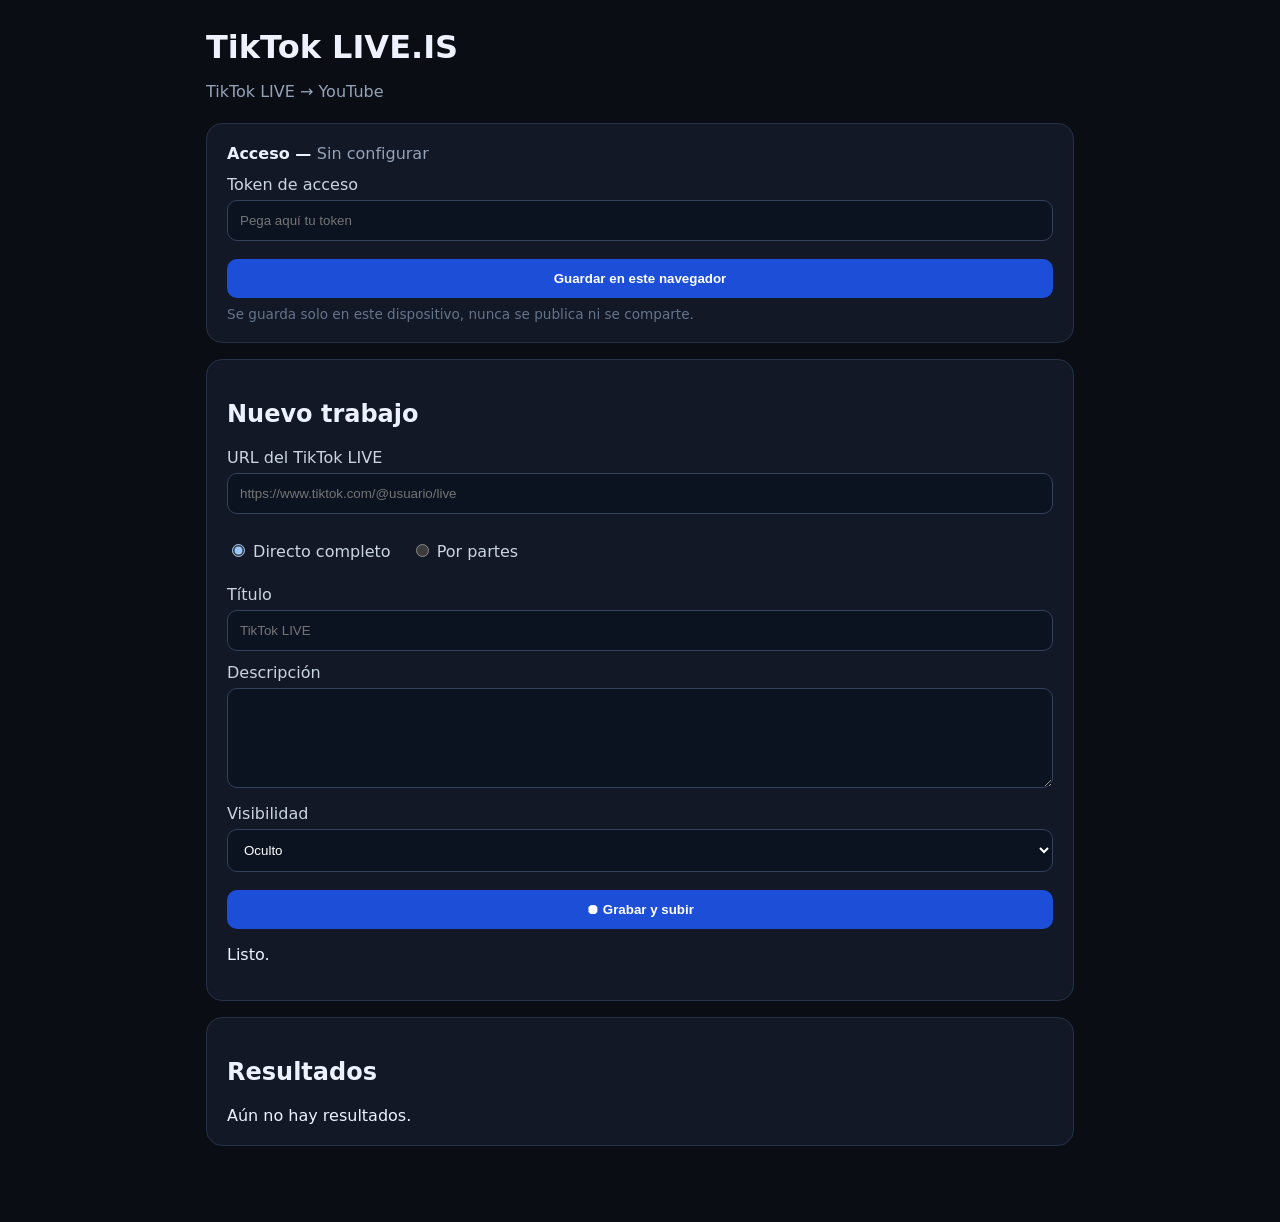
<file: docs/index.html>
<!doctype html>
<html lang="es">
<head>
  <meta charset="utf-8">
  <meta name="viewport" content="width=device-width,initial-scale=1">
  <title>TikTok LIVE.IS</title>
  <link rel="stylesheet" href="style.css">
</head>
<body>
<main class="app">
  <header><h1>TikTok LIVE.IS</h1><p>TikTok LIVE → YouTube</p></header>

  <details class="card" id="connectionCard">
    <summary>Acceso — <span id="connectionState">Sin configurar</span></summary>
    <label>Token de acceso <input id="token" type="password" placeholder="Pega aquí tu token"></label>
    <button id="saveConnection">Guardar en este navegador</button>
    <p class="hint">Se guarda solo en este dispositivo, nunca se publica ni se comparte.</p>
  </details>

  <section class="card">
    <h2>Nuevo trabajo</h2>
    <label>URL del TikTok LIVE
      <input id="tiktokLiveUrl" type="url" placeholder="https://www.tiktok.com/@usuario/live">
    </label>

    <div class="modes">
      <label><input type="radio" name="mode" value="simple" checked> Directo completo</label>
      <label><input type="radio" name="mode" value="chunked"> Por partes</label>
    </div>

    <label id="chunkWrap">Minutos por parte
      <input id="chunkMinutes" type="number" min="5" max="60" value="5">
    </label>

    <label>Título <input id="title" placeholder="TikTok LIVE"></label>
    <label>Descripción <textarea id="description"></textarea></label>

    <label>Visibilidad
      <select id="privacy">
        <option value="unlisted">Oculto</option>
        <option value="public">Público</option>
        <option value="scheduled">Programado</option>
      </select>
    </label>

    <label id="scheduleWrap">Fecha y hora
      <input id="scheduledAt" type="datetime-local">
    </label>

    <button id="start">⏺ Grabar y subir</button>
    <p id="status">Listo.</p>
    <div id="runInfo"></div>
  </section>

  <section class="card">
    <h2>Resultados</h2>
    <div id="results">Aún no hay resultados.</div>
  </section>
</main>
<script src="app.js"></script>
</body>
</html>
</file>
<file: docs/style.css>
:root { color-scheme: dark; font-family: Inter, system-ui, sans-serif; }
* { box-sizing: border-box; }
body { margin:0; background:#0a0d14; color:#eef2ff; }
.app { max-width:900px; margin:auto; padding:28px 16px 60px; }
header { margin-bottom:22px; }
h1 { margin:0; font-size:2rem; }
header p { color:#94a3b8; }
.card { background:#121826; border:1px solid #263247; border-radius:16px; padding:20px; margin:16px 0; }
label { display:block; margin:12px 0; color:#cbd5e1; }
input, textarea, select, button { width:100%; margin-top:6px; padding:12px; border-radius:10px; border:1px solid #34425c; background:#0b1220; color:#fff; }
textarea { min-height:100px; resize:vertical; }
button { cursor:pointer; font-weight:700; background:#1d4ed8; border:0; }
button:hover { filter:brightness(1.1); }
.modes { display:flex; gap:20px; flex-wrap:wrap; }
.modes label { width:auto; }
.modes input { width:auto; }
#status.ok { color:#86efac; }
#status.error { color:#fca5a5; }
.result a { color:#93c5fd; }
details.card summary { cursor:pointer; font-weight:700; list-style:none; }
details.card summary::-webkit-details-marker { display:none; }
details.card summary span { font-weight:400; color:#94a3b8; }
.hint { color:#64748b; font-size:.85rem; margin:8px 0 0; }
</file>
